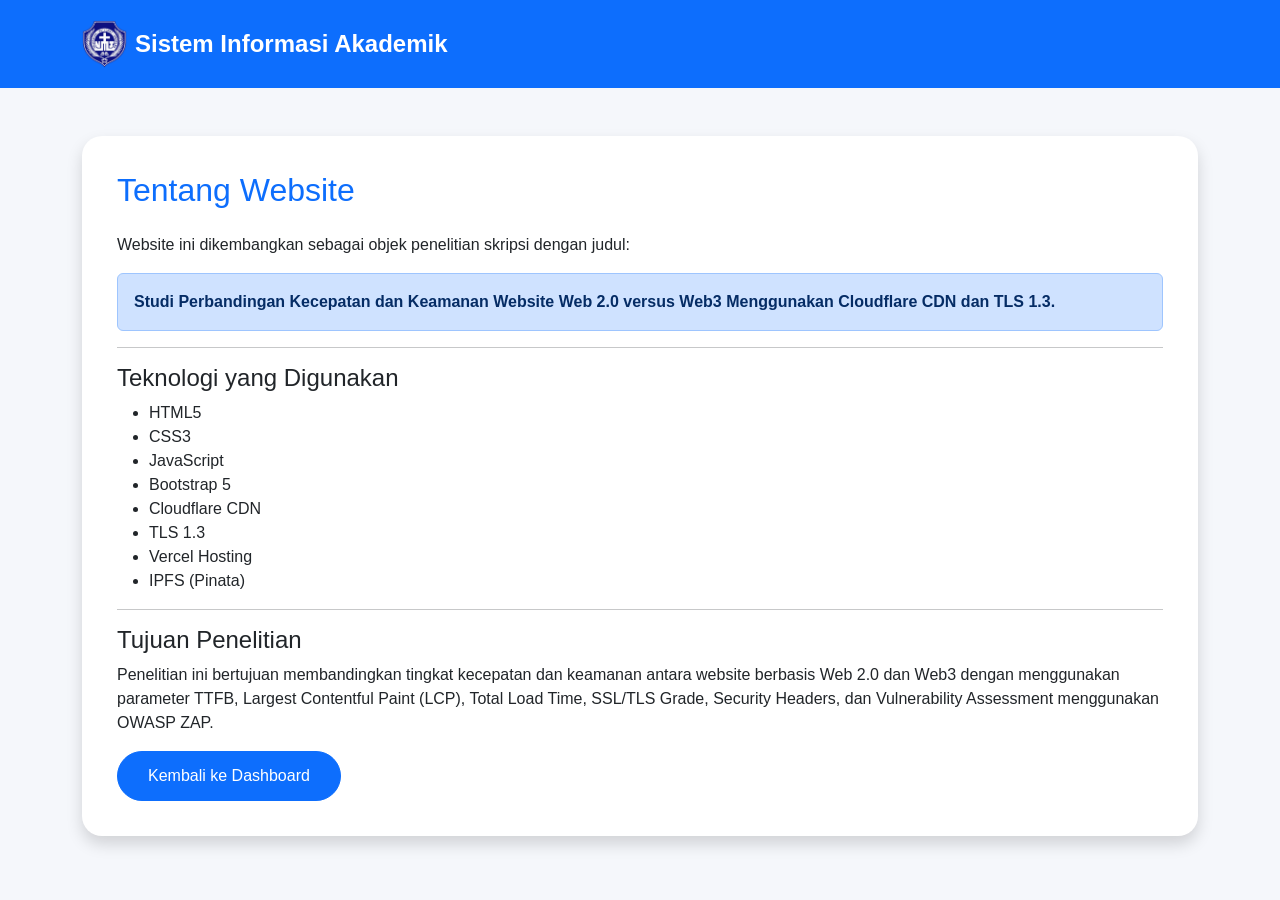
<file: about.html>
<!DOCTYPE html>
<html lang="id">

<head>

<meta charset="UTF-8">

<meta name="viewport" content="width=device-width, initial-scale=1.0">

<title>Tentang Website</title>

<link href="https://cdn.jsdelivr.net/npm/bootstrap@5.3.3/dist/css/bootstrap.min.css" rel="stylesheet">

<link rel="stylesheet" href="css/style.css">

</head>

<body>

<nav class="navbar navbar-expand-lg navbar-dark bg-primary">

<div class="container">

<a class="navbar-brand fw-bold d-flex align-items-center" href="dashboard.html">

<img src="assets/logoumi.png"
alt="Logo Kampus"
width="45"
class="me-2">

Sistem Informasi Akademik

</a>

</div>

</nav>

<div class="container py-5">

<div class="card shadow">

<div class="card-body">

<h2 class="text-primary mb-4">

Tentang Website

</h2>

<p>

Website ini dikembangkan sebagai objek penelitian skripsi dengan judul:

</p>

<div class="alert alert-primary">

<b>

Studi Perbandingan Kecepatan dan Keamanan Website Web 2.0 versus Web3 Menggunakan Cloudflare CDN dan TLS 1.3.

</b>

</div>

<hr>

<h4>

Teknologi yang Digunakan

</h4>

<ul>

<li>HTML5</li>

<li>CSS3</li>

<li>JavaScript</li>

<li>Bootstrap 5</li>

<li>Cloudflare CDN</li>

<li>TLS 1.3</li>

<li>Vercel Hosting</li>

<li>IPFS (Pinata)</li>

</ul>

<hr>

<h4>

Tujuan Penelitian

</h4>

<p>

Penelitian ini bertujuan membandingkan tingkat kecepatan dan keamanan antara website berbasis Web 2.0 dan Web3 dengan menggunakan parameter TTFB, Largest Contentful Paint (LCP), Total Load Time, SSL/TLS Grade, Security Headers, dan Vulnerability Assessment menggunakan OWASP ZAP.

</p>

<a href="dashboard.html" class="btn btn-primary">

Kembali ke Dashboard

</a>

</div>

</div>

</div>

</body>

</html>
</file>
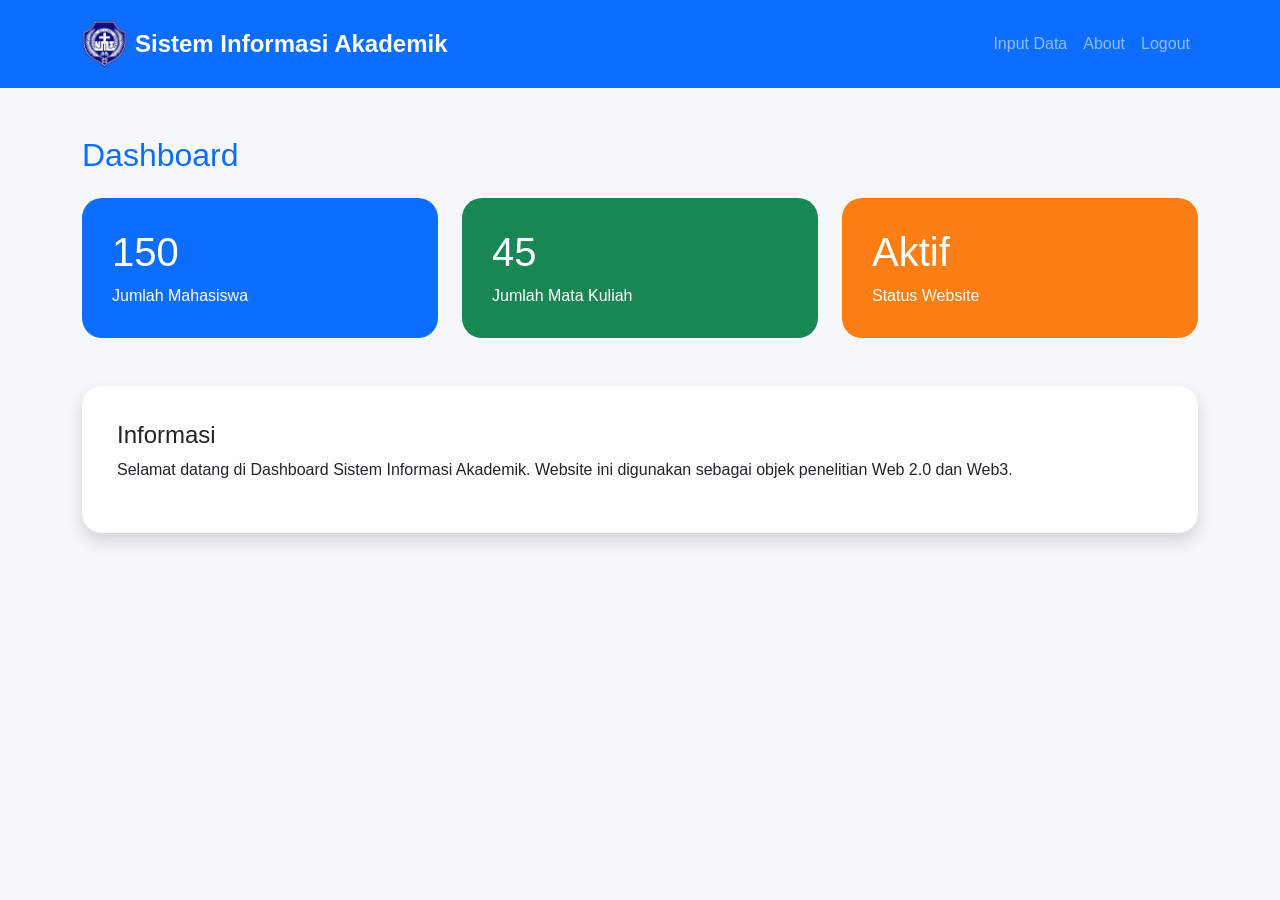
<file: dashboard.html>
<!DOCTYPE html>
<html lang="id">

<head>

<meta charset="UTF-8">

<meta name="viewport" content="width=device-width, initial-scale=1.0">

<title>Dashboard</title>

<link href="https://cdn.jsdelivr.net/npm/bootstrap@5.3.3/dist/css/bootstrap.min.css" rel="stylesheet">

<link rel="stylesheet" href="css/style.css">

</head>

<body>

<nav class="navbar navbar-expand-lg navbar-dark bg-primary">

<div class="container">

<a class="navbar-brand fw-bold d-flex align-items-center" href="dashboard.html">

<img src="assets/logoumi.png"
alt="Logo Kampus"
width="45"
class="me-2">

Sistem Informasi Akademik

</a>

<ul class="navbar-nav ms-auto">

<li class="nav-item">

<a class="nav-link" href="input-data.html">

Input Data

</a>

</li>

<li class="nav-item">

<a class="nav-link" href="about.html">

About

</a>

</li>

<li class="nav-item">

<a onclick="logout()" class="nav-link" href="#">

Logout

</a>

</li>

</ul>

</div>

</nav>

<div class="container py-5">

<h2 class="mb-4">

Dashboard

</h2>

<div class="row g-4">

<div class="col-md-4">

<div class="dashboard-card bg-blue">

<h3>

150

</h3>

<p>

Jumlah Mahasiswa

</p>

</div>

</div>

<div class="col-md-4">

<div class="dashboard-card bg-green">

<h3>

45

</h3>

<p>

Jumlah Mata Kuliah

</p>

</div>

</div>

<div class="col-md-4">

<div class="dashboard-card bg-orange">

<h3>

Aktif

</h3>

<p>

Status Website

</p>

</div>

</div>

</div>

<div class="card mt-5 shadow">

<div class="card-body">

<h4>

Informasi

</h4>

<p>

Selamat datang di Dashboard Sistem Informasi Akademik.

Website ini digunakan sebagai objek penelitian Web 2.0 dan Web3.

</p>

</div>

</div>

</div>

<script src="js/script.js"></script>

</body>

</html>
</file>
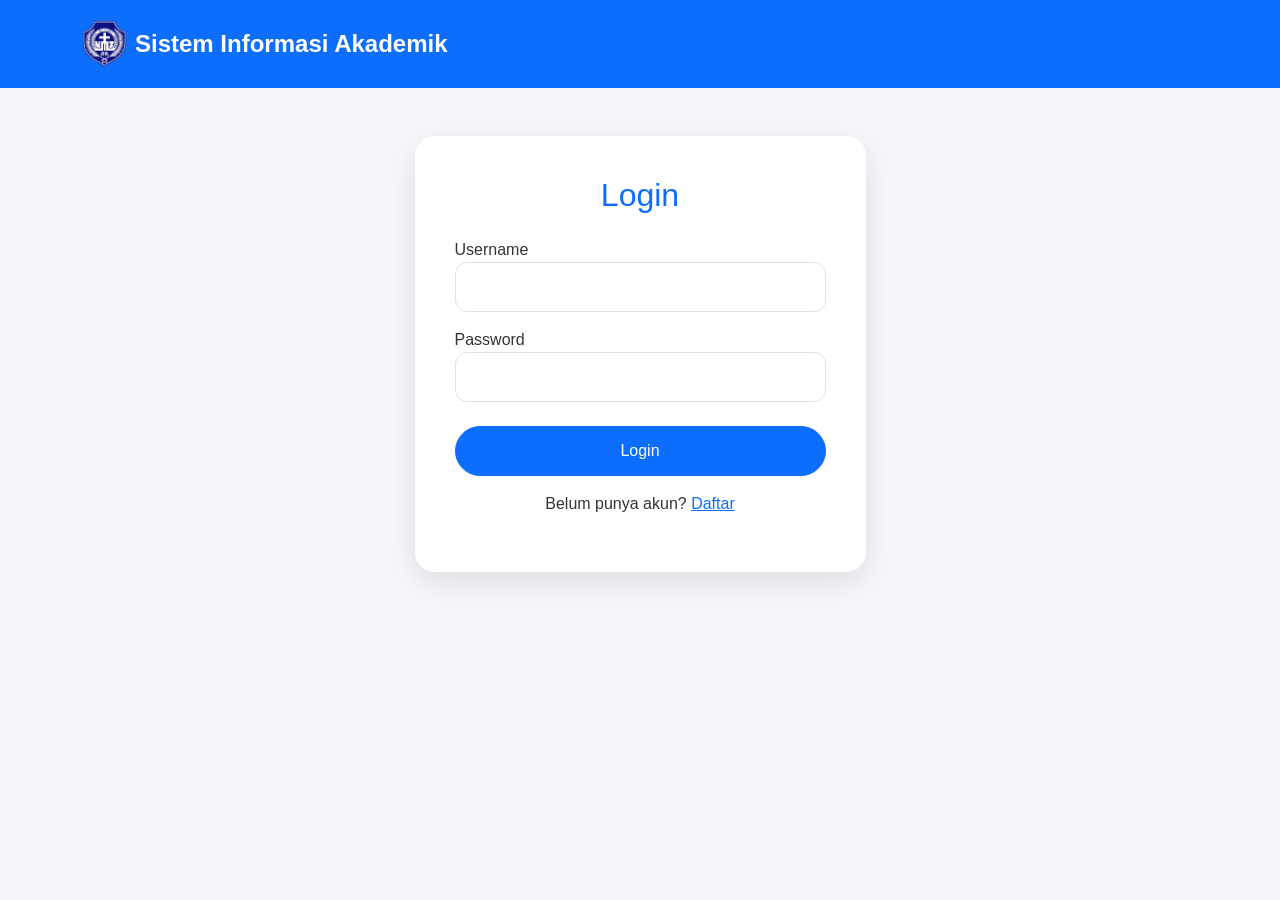
<file: login.html>
<!DOCTYPE html>
<html lang="id">

<head>

<meta charset="UTF-8">
<meta name="viewport" content="width=device-width, initial-scale=1.0">

<title>Login</title>

<link href="https://cdn.jsdelivr.net/npm/bootstrap@5.3.3/dist/css/bootstrap.min.css" rel="stylesheet">

<link rel="stylesheet" href="css/style.css">

</head>

<body>

<nav class="navbar navbar-dark bg-primary">

<div class="container">

<a class="navbar-brand fw-bold d-flex align-items-center" href="index.html">

<img src="assets/logoumi.png"
alt="Logo Kampus"
width="45"
class="me-2">

Sistem Informasi Akademik

</a>

</div>

</nav>

<div class="container py-5">

<div class="row justify-content-center">

<div class="col-lg-5">

<div class="form-box">

<h2 class="text-center mb-4">

Login

</h2>

<div class="mb-3">

<label>Username</label>

<input id="loginUsername" type="text" class="form-control">

</div>

<div class="mb-4">

<label>Password</label>

<input id="loginPassword" type="password" class="form-control">

</div>

<button onclick="loginBerhasil()" class="btn btn-primary w-100">

Login

</button>

<p class="text-center mt-3">

Belum punya akun?

<a href="register.html">

Daftar

</a>

</p>

</div>

</div>

</div>

</div>

<script src="js/script.js"></script>

</body>

</html>
</file>
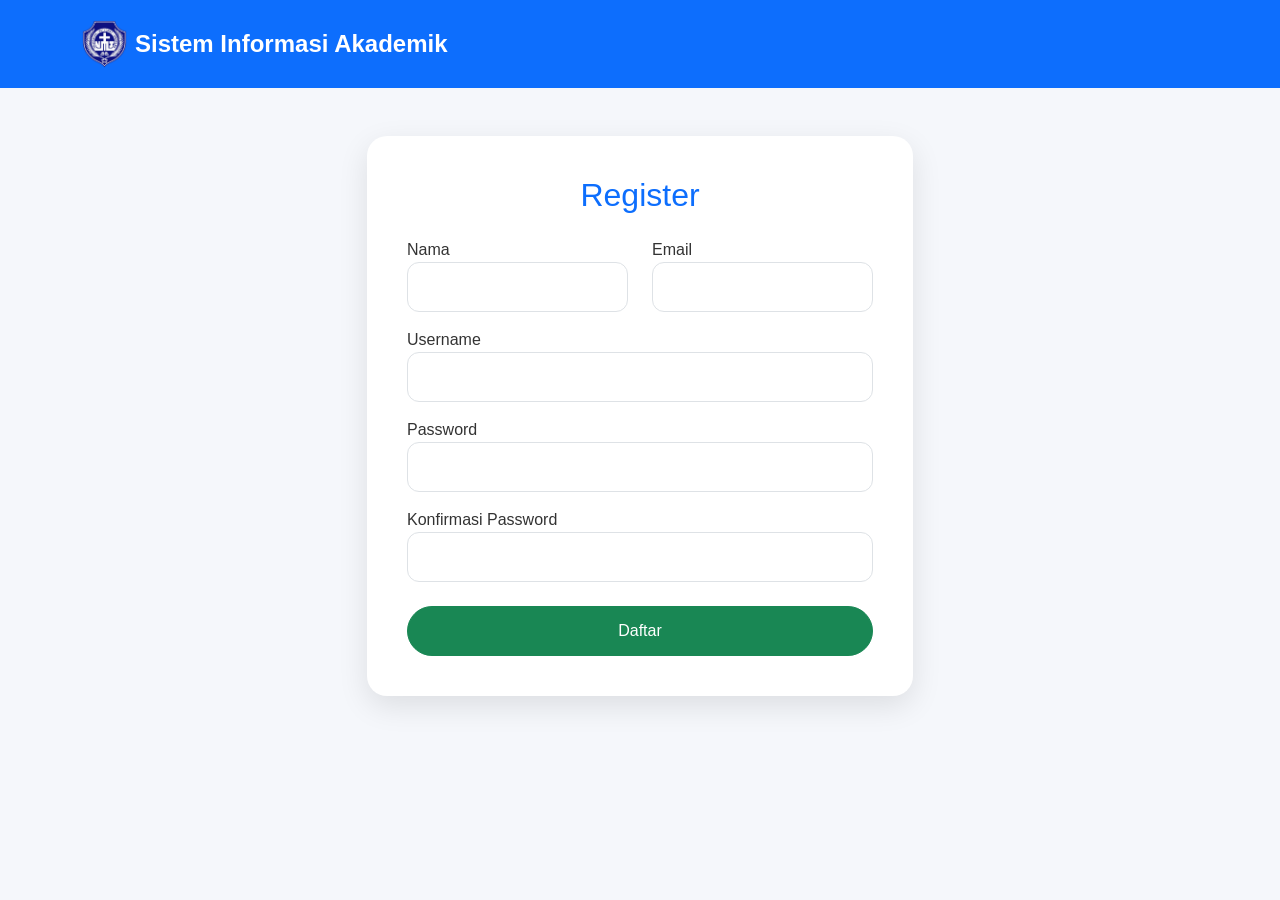
<file: register.html>
<!DOCTYPE html>
<html lang="id">

<head>

<meta charset="UTF-8">

<meta name="viewport" content="width=device-width, initial-scale=1.0">

<title>Register</title>

<link href="https://cdn.jsdelivr.net/npm/bootstrap@5.3.3/dist/css/bootstrap.min.css" rel="stylesheet">

<link rel="stylesheet" href="css/style.css">

</head>

<body>

<nav class="navbar navbar-dark bg-primary">

<div class="container">

<a class="navbar-brand fw-bold d-flex align-items-center" href="index.html">

<img src="assets/logoumi.png"
alt="Logo Kampus"
width="45"
class="me-2">

Sistem Informasi Akademik

</a>

</div>

</nav>

<div class="container py-5">

<div class="row justify-content-center">

<div class="col-lg-6">

<div class="form-box">

<h2 class="text-center mb-4">

Register

</h2>

<div class="row">

<div class="col-md-6 mb-3">

<label>Nama</label>

<input id="nama" type="text" class="form-control">

</div>

<div class="col-md-6 mb-3">

<label>Email</label>

<input id="email" type="email" class="form-control">

</div>

</div>

<div class="mb-3">

<label>Username</label>

<input id="username" class="form-control">

</div>

<div class="mb-3">

<label>Password</label>

<input id="password" type="password" class="form-control">

</div>

<div class="mb-4">

<label>Konfirmasi Password</label>

<input id="konfirmasi" type="password" class="form-control">

</div>

<button onclick="registerBerhasil()" class="btn btn-success w-100">

Daftar

</button>

</div>

</div>

</div>

</div>

<script src="js/script.js"></script>

</body>

</html>
</file>
<file: css/style.css>
/* ================================
   GLOBAL
================================ */

*{
    margin:0;
    padding:0;
    box-sizing:border-box;
    scroll-behavior:smooth;
}

body{
    font-family:'Segoe UI',sans-serif;
    background:#f5f7fb;
    color:#333;
}

/* ================================
   NAVBAR
================================ */

.navbar{
    padding:15px 0;
}

.navbar-brand{
    font-size:24px;
}

.nav-link{
    font-weight:500;
    transition:.3s;
}

.nav-link:hover{
    color:#ffd43b !important;
}

/* ================================
   HERO
================================ */

.hero{
    padding:80px 0;
}

.hero h1{
    font-size:52px;
    color:#0d6efd;
}

.hero p{
    font-size:18px;
    line-height:30px;
}

.hero img{
    border-radius:20px;
}

/* ================================
   BUTTON
================================ */

.btn{
    border-radius:50px;
    padding:12px 30px;
}

/* ================================
   CARD
================================ */

.card{
    border:none;
    border-radius:20px;
    transition:.3s;
}

.card:hover{

    transform:translateY(-8px);

    box-shadow:0 15px 35px rgba(0,0,0,.15);

}

.card-body{

    padding:35px;

}

.card i{

    font-size:60px;

}

/* ================================
   SECTION
================================ */

section{

    padding-top:50px;

    padding-bottom:50px;

}

h2{

    color:#0d6efd;

}

/* ================================
   FOOTER
================================ */

footer{

    margin-top:50px;

}

footer p{

    font-size:16px;

}

/* ================================
   FORM
================================ */

.form-control{

    border-radius:12px;

    padding:12px;

}

.form-control:focus{

    box-shadow:none;

    border-color:#0d6efd;

}

.form-box{

    background:#fff;

    padding:40px;

    border-radius:20px;

    box-shadow:0 10px 30px rgba(0,0,0,.1);

}

/* ================================
   DASHBOARD
================================ */

.dashboard-card{

    border-radius:20px;

    color:white;

    padding:30px;

}

.bg-blue{

    background:#0d6efd;

}

.bg-green{

    background:#198754;

}

.bg-orange{

    background:#fd7e14;

}

.dashboard-card h3{

    font-size:40px;

}

.dashboard-card p{

    margin:0;

}

/* ================================
   TABLE
================================ */

table{

    background:white;

    border-radius:15px;

    overflow:hidden;

}

/* ================================
   RESPONSIVE
================================ */

@media(max-width:992px){

.hero{

text-align:center;

}

.hero h1{

font-size:38px;

}

.hero img{

margin-top:40px;

}

}

@media(max-width:576px){

.hero h1{

font-size:30px;

}

.btn{

width:100%;

margin-top:10px;

}

}
</file>
